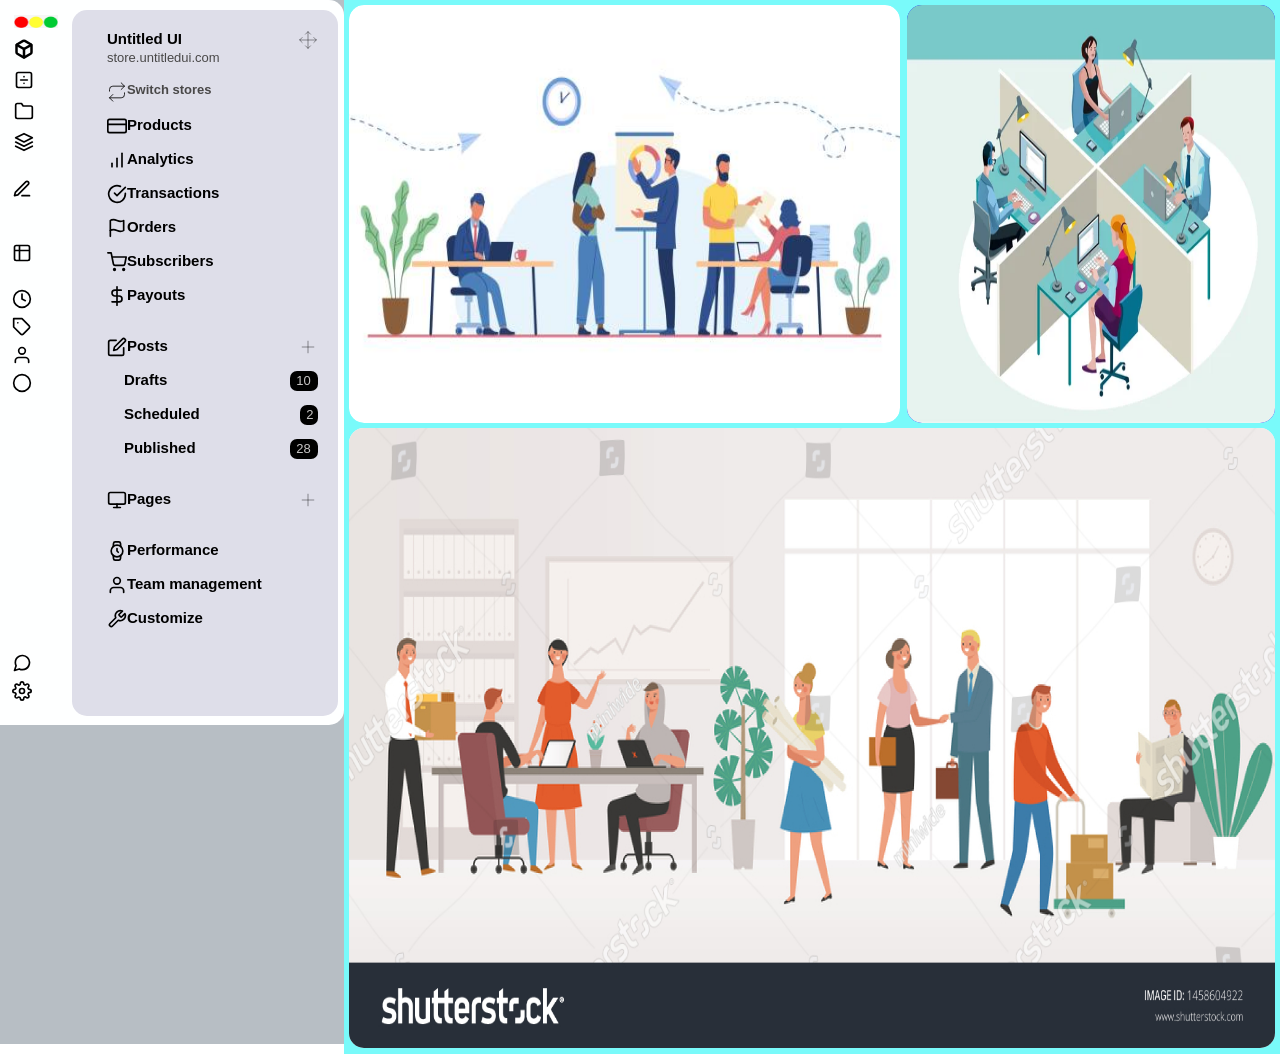
<file: index.html>
<!DOCTYPE html>
<html lang="en">
<head>
    <meta charset="UTF-8">
    <meta name="viewport" content="width=device-width, initial-scale=1.0">
    <title>Sidebar Content</title>
    <link  rel="stylesheet" href="css/index.css">
    <script
  src="https://code.jquery.com/jquery-3.7.1.min.js"
  integrity="sha256-/JqT3SQfawRcv/BIHPThkBvs0OEvtFFmqPF/lYI/Cxo="
  crossorigin="anonymous"></script>
</head>
<body>
    <section class="container">
        <!--<section class="left-nav-container">-->
            <section class="sidebar">
                <section class="left-section">
                    <section class="logos">
                        <div class="top">
                            <ul>
            
                                <li><img src="images/960-9601714_yellow-circle-png.png" alt="dots" height="13" width="44" class="dot"></li>
                                <li><img src="images/square.svg" alt="cube" height="20" width="20"><br></li>         
                                <li><img src="images/divide-square.svg" alt="#"  height="20" width="20"><br></li>
                                <li><img src="images/folder.svg" alt="folder"  height="20" width="20"></li>
                                <li><img src="images/layers.svg" alt="stack"  height="20" width="20"><br><br></li>
                            </ul>    
                        </div>
                        
                        <div class="middle">
                            <ul>
                                <li><img src="images/edit-3.svg" alt="pencil" height="20" width="20"><br><br><br></li>
                                <li><img src="images/table.svg" alt="file" height="20" width="20"><br><br></li>
                                <li><img src="images/clock.svg" alt="clock" height="20" width="20"><br></li>
                                <li><img src="images/tag.svg" alt="tags" height="20" width="20"><br></li>
                                <li><img src="images/user.svg" alt="persons" height="20" width="20"><br></li>
                                <li><img src="images/circle.svg" alt="radioact" height="20" width="20"><br><br><br><br><br><br><br><br><br><br><br><br><br><br><br></li>
                            </ul>   
                        </div>
            
                        <div class="bottom">
                            <ul>
                                <li><img src="images/message-circle.svg" alt="word balloon" height="20" width="20"></li>
                                <li><img src="images/settings.svg" alt="settings" height="20" width="20"></li>
                            </ul>  
                        </div>
                    </section>   
                </section>
               
              
                <section class="right-section" id="sidebar">
                    <section class="menu">
                        <section class="untitled">
                            <div class="untitled-image">
                                <h2><b>Untitled UI</b></h2>
                                <img src="images/move.svg" alt="" class="nav-arrows" height="20" width="20">
                            </div>
                            
                            <p>store.untitledui.com</p><br>
                        </section>

                        <section class="menu-items">
                            <div class="sidepic">
                                <img src="images/repeater.svg" alt="arrows" height="20" width="20">
                                <h2>Switch stores</h2><br><br>
                            </div>
                            <div class="sidepic">
                                <img src="images/credit-card.svg" alt="#" height="20" width="20">
                                <p>Products</p><br><br>
                            </div>
                            <div class="sidepic">
                                <img src="images/bar-chart.svg" alt="#" height="20" width="20">
                                <p>Analytics</p><br><br>
                            </div>
                            <div class="sidepic">
                                 <img src="images/check-circle.svg" alt="#" height="20" width="20">
                                 <p>Transactions</p><br><br>
                            </div>
                            <div class="sidepic">
                                <img src="images/flag.svg" alt="#" height="20" width="20">
                                <p>Orders</p><br><br>
                            </div>
                            <div class="sidepic">
                                <img src="images/shopping-cart.svg" alt="" height="20" width="20">
                                <p>Subscribers</p><br><br>
                            </div>
                            <div class="sidepic">
                                <img src="images/dollar-sign.svg" alt="" height="20" width="20">
                                <P>Payouts</P><br><br><br>
                            </div>
                            <div class="sidepic">
                                <div class="sidepic-posts">
                                    <div class="posts">
                                        <img src="images/edit.svg" alt="" height="20" width="20">
                                        <p>Posts</p><br><br>
                                    </div> 
                                    <img src="images/plussign.svg" alt="" height="20" width="20" class="posts-plus">
                                </div>
                                
                            </div>
                                       
                                         
                        </section>
                        <section class="no-pic">
                            <div class="no-pic-number">
                                <p>Drafts</p><br><br>
                                <div class="border">
                                    <p class="number">10</p>
                                </div>
                                
                            </div>
                            <div class="no-pic-number">
                                <p>Scheduled</p><br><br>
                                <div class="border2">
                                    <p class="number2">2</p>
                                </div>
                               
                            </div>
                            <div class="no-pic-number">
                                <p>Published</p><br><br><br>
                                <div class="border">
                                    <p class="number">28</p>
                                </div>
                                
                            </div>
                            
                        </section>
                        

                        <section class="menu-items">
                            <div class="sidepic">
                                <div class="sidepic-pages">
                                    <div class="pages">
                                        <img src="images/monitor.svg" alt="" height="20" width="20">
                                        <p>Pages</p><br><br><br>
                                    </div>
                                    <img src="images/plussign.svg" alt="" height="20" width="20" class="pages-plus">     
                                </div>
                                
                            </div>
                            <div class="sidepic">
                                <img src="images/watch.svg" alt="" height="20" width="20">
                                <p>Performance</p><br><br>
                            </div>
                            <div class="sidepic">
                                <img src="images/user.svg" alt="" height="20" width="20">
                                <p>Team management</p><br><br>
                            </div>
                            <div class="sidepic">
                                <img src="images/tool.svg" alt="" height="20" width="20">
                                <p>Customize</p><br><br>
                            </div>
                                                   
                            
                        </section>
    
                    </section>
                    
                </section>      

            </section>
            
            
        <!--</section>-->

        <!--<section class="right-nav-container">-->
            <section class="content">
                <section class="top-section">
                    <section class="left">
                        <img src="images/others/left work ill.jpg"alt="left" class="left-image">
                    </section>
                    <section class="right">
                        <img src="images/others/right work ill.jpg"alt="right" class="right-image">
                    </section>    
                </section>
                <section class="bottom-section">
                    <section class="b-image-container">
                        <img src="images/others/work ill bottom.jpg"alt="bottom" class="bottom-image">
                    </section>
                </section>
            </section>
        <!--</section>-->
    
        
    </section>
    <!--<button id="button-id">side-button</button>-->
    <script>
        $(document).ready(function() {
            $('.dot').click(function() {
                $('#sidebar').toggle();
            });
        });
    </script>
   
   <!--$("#button-id").click(function(){$("#sidebar").toggle()});-->
</body>
</html>
</file>
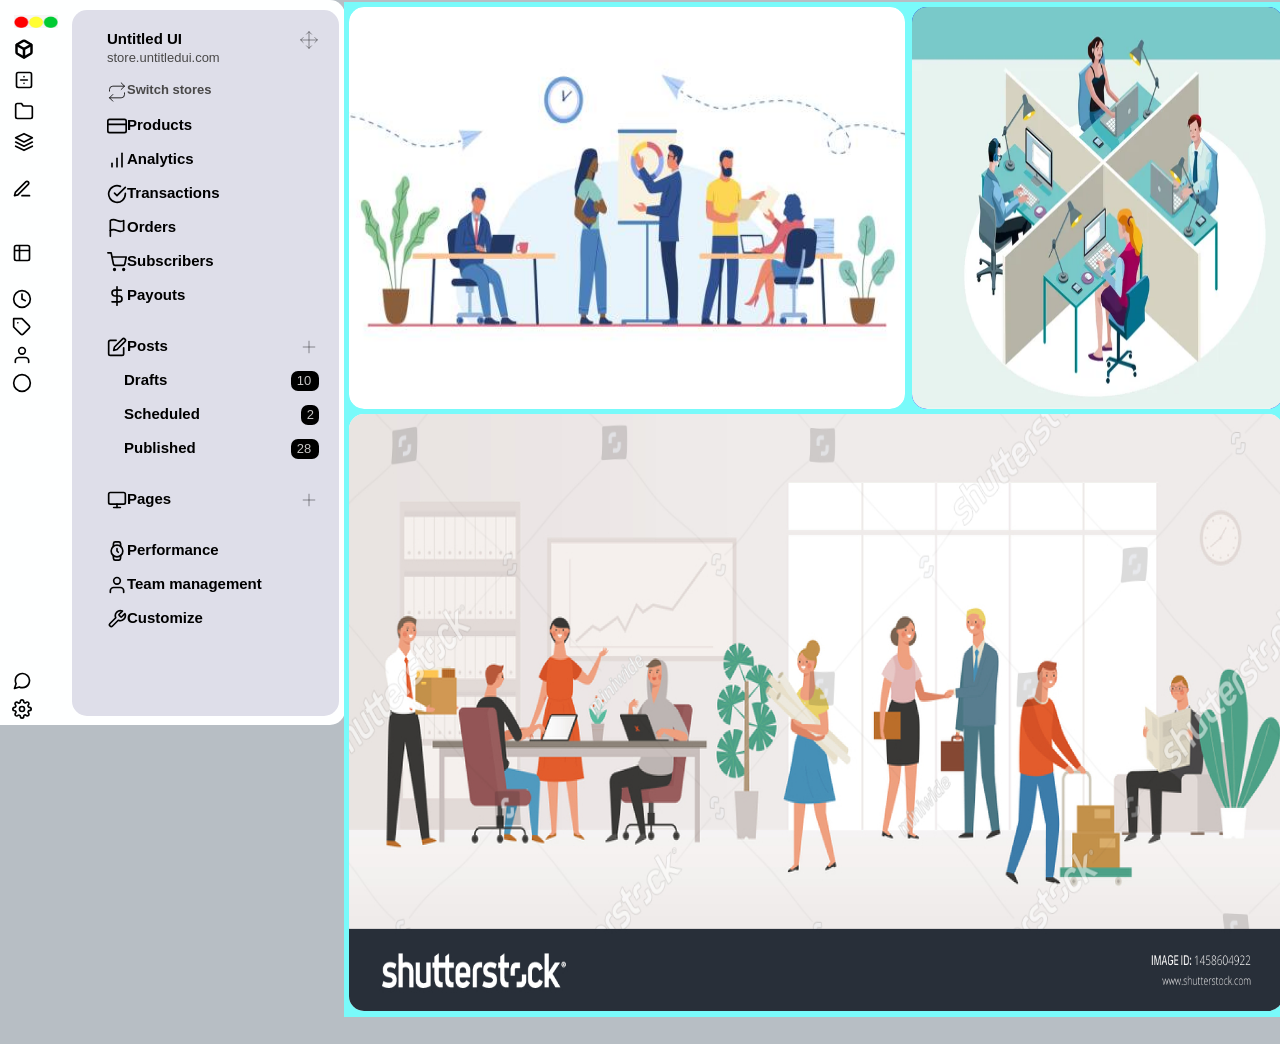
<file: sideandcontent.html>
<!DOCTYPE html>
<html lang="en">
<head>
    <meta charset="UTF-8">
    <meta name="viewport" content="width=device-width, initial-scale=1.0">
    <title>Sidebar Content</title>
    <link  rel="stylesheet" href="css/index.css">
</head>
<body>
    <section class="container">
        <section class="left-nav-container">
            <section class="sidebar">
                <section class="left-section">
                    <section class="logos">
                        <div class="top">
                            <ul>
            
                                <li><img src="images/960-9601714_yellow-circle-png.png" alt="dots" height="13" width="44"></li>
                                <li><img src="images/square.svg" alt="cube" height="20" width="20"><br></li>         
                                <li><img src="images/divide-square.svg" alt="#"  height="20" width="20"><br></li>
                                <li><img src="images/folder.svg" alt="folder"  height="20" width="20"></li>
                                <li><img src="images/layers.svg" alt="stack"  height="20" width="20"><br><br></li>
                            </ul>    
                        </div>
                        
                        <div class="middle">
                            <ul>
                                <li><img src="images/edit-3.svg" alt="pencil" height="20" width="20"><br><br><br></li>
                                <li><img src="images/table.svg" alt="file" height="20" width="20"><br><br></li>
                                <li><img src="images/clock.svg" alt="clock" height="20" width="20"><br></li>
                                <li><img src="images/tag.svg" alt="tags" height="20" width="20"><br></li>
                                <li><img src="images/user.svg" alt="persons" height="20" width="20"><br></li>
                                <li><img src="images/circle.svg" alt="radioact" height="20" width="20"><br><br><br><br><br><br><br><br><br><br><br><br><br><br><br><br></li>
                            </ul>   
                        </div>
            
                        <div class="bottom">
                            <ul>
                                <li><img src="images/message-circle.svg" alt="word balloon" height="20" width="20"></li>
                                <li><img src="images/settings.svg" alt="settings" height="20" width="20"></li>
                            </ul>  
                        </div>
                    </section>   
                </section>
               
              
                <section class="right-section">
                    <section class="menu">
                        <section class="untitled">
                            <div class="untitled-image">
                                <h2><b>Untitled UI</b></h2>
                                <img src="images/move.svg" alt="" class="nav-arrows" height="20" width="20">
                            </div>
                            
                            <p>store.untitledui.com</p><br>
                        </section>

                        <section class="menu-items">
                            <div class="sidepic">
                                <img src="images/repeater.svg" alt="arrows" height="20" width="20">
                                <h2>Switch stores</h2><br><br>
                            </div>
                            <div class="sidepic">
                                <img src="images/credit-card.svg" alt="#" height="20" width="20">
                                <p>Products</p><br><br>
                            </div>
                            <div class="sidepic">
                                <img src="images/bar-chart.svg" alt="#" height="20" width="20">
                                <p>Analytics</p><br><br>
                            </div>
                            <div class="sidepic">
                                 <img src="images/check-circle.svg" alt="#" height="20" width="20">
                                 <p>Transactions</p><br><br>
                            </div>
                            <div class="sidepic">
                                <img src="images/flag.svg" alt="#" height="20" width="20">
                                <p>Orders</p><br><br>
                            </div>
                            <div class="sidepic">
                                <img src="images/shopping-cart.svg" alt="" height="20" width="20">
                                <p>Subscribers</p><br><br>
                            </div>
                            <div class="sidepic">
                                <img src="images/dollar-sign.svg" alt="" height="20" width="20">
                                <P>Payouts</P><br><br><br>
                            </div>
                            <div class="sidepic">
                                <div class="sidepic-posts">
                                    <div class="posts">
                                        <img src="images/edit.svg" alt="" height="20" width="20">
                                        <p>Posts</p><br><br>
                                    </div> 
                                    <img src="images/plussign.svg" alt="" height="20" width="20" class="posts-plus">
                                </div>
                                
                            </div>
                                       
                                         
                        </section>
                        <section class="no-pic">
                            <div class="no-pic-number">
                                <p>Drafts</p><br><br>
                                <div class="border">
                                    <p class="number">10</p>
                                </div>
                                
                            </div>
                            <div class="no-pic-number">
                                <p>Scheduled</p><br><br>
                                <div class="border2">
                                    <p class="number2">2</p>
                                </div>
                               
                            </div>
                            <div class="no-pic-number">
                                <p>Published</p><br><br><br>
                                <div class="border">
                                    <p class="number">28</p>
                                </div>
                                
                            </div>
                            
                        </section>
                        

                        <section class="menu-items">
                            <div class="sidepic">
                                <div class="sidepic-pages">
                                    <div class="pages">
                                        <img src="images/monitor.svg" alt="" height="20" width="20">
                                        <p>Pages</p><br><br><br>
                                    </div>
                                    <img src="images/plussign.svg" alt="" height="20" width="20" class="pages-plus">     
                                </div>
                                
                            </div>
                            <div class="sidepic">
                                <img src="images/watch.svg" alt="" height="20" width="20">
                                <p>Performance</p><br><br>
                            </div>
                            <div class="sidepic">
                                <img src="images/user.svg" alt="" height="20" width="20">
                                <p>Team management</p><br><br>
                            </div>
                            <div class="sidepic">
                                <img src="images/tool.svg" alt="" height="20" width="20">
                                <p>Customize</p><br><br>
                            </div>
                                                   
                            
                        </section>
    
                    </section>
                    
                </section>      

            </section>
            
            
        </section>

        <section class="right-nav-container">
            <section class="content">
                <section class="top-section">
                    <section class="left">
                        <img src="images/others/left work ill.jpg"alt="left" class="left-image">
                    </section>
                    <section class="right">
                        <img src="images/others/right work ill.jpg"alt="right" class="right-image">
                    </section>    
                </section>
                <section class="bottom-section">
                    <section class="b-image-container">
                        <img src="images/others/work ill bottom.jpg"alt="bottom" class="bottom-image">
                    </section>
                </section>
            </section>
        </section>
    
        
    </section>
    
</body>
</html>
</file>
<file: css/index.css>
*{
    margin: 0;
    padding: 0;
    font-family: Arial, Helvetica, sans-serif;
    
}


.container{
    display: flex;
    flex-direction: row;
    justify-content: space-evenly;
    background-color: rgb(183, 190, 196);
    width:100%;
    height:116vh;
}


.left-nav-container{
    position: absolute;
    left: 0%;
    display: flex;
    height: 116vh;
    width: fit-content;
    padding-right: 3px;
}

.sidebar{
    height: 705px;
    padding: 10px;
    align-items: center;
    border-radius: 0px 15px 15px 0px;
    background-color: rgb(254, 255, 255);
    display: flex;
    gap:15px;

}

.left-section{
    height:100%;
    width: 8%;

}
.logos{
    height: 100%;
    width:80%;
    
}

.top{
    justify-content: center;
}
.top ul{
    list-style: none;
}
.top ul li{
    padding: 3.5px;
    
}
/*.cube{
    border-radius: 10px;
    height: 30px;
    width:35px;
    background-color: black;
    color: azure;
}*/
.middle{
    justify-content: center; 
}
.middle ul{
    list-style: none;
}
.middle ul li{
    padding: 2px;
} 
.bottom{
    justify-content: center;
    
}
.bottom ul{
    list-style: none;
}
.bottom ul li{
    padding: 2px;
    
    
}


.right-section{
    padding:20px;
    justify-content: center;  
    width:85%;
    margin-right: 0px; 
    height: 100%;
}

.menu{
    justify-content: center;
    border-radius: 15px;
    background-color: rgb(222, 222, 233);
    width:93%;
    height: 94.5%;
    margin-right:8px;
    margin-left: 1px;
    font-size: 15px;
    padding:20px;
}

.untitled{
    justify-content: center;
    margin-left: 15px;
    
}
.untitled-image{
    display: flex;
    flex-direction: row;
    justify-content: space-between;
}
.nav-arrows{
    justify-content:right;
    color: rgb(102, 102, 102);
}
.untitled-image h2{
    font-size: 15px;
}
.untitled p{
    font-size: small;
    color: rgb(73, 72, 72);
}
.menu-items{
    margin-left: 15px;
    
}
.menu-items h2{
    font-size: small;
    color: rgb(73, 72, 72);
}
.menu-items p{
    font-weight: bold;
}
.sidepic{
    display: flex;
}
.sidepic-posts{
    display:flex;
    flex-direction: row;
    justify-content: space-between;
    width: 100%;
}
.posts{
    display: flex;
    
}
.posts-plus{
    color: rgb(107, 106, 106);
    margin-left: 70px;
    justify-content: right;
}
.sidepic-pages{
    display:flex;
    flex-direction: row;
    justify-content: space-between;
    width: 100%;
}
.pages{
    display: flex;
}
.pages-plus{
    color: rgb(107, 106, 106);
    margin-left: 70px;
    justify-content: right;
}
.no-pic{
    margin-left: 32px;
    font-weight: bold;    
}
.no-pic-number{
    display: flex;
    flex-direction: row;
    justify-content: space-between;
}
.border{
    border-radius: 7px;
    background-color: black;
    width:28px;
    height:20px;
    justify-content: center;
    align-items: center;

}
.border2{
    border-radius: 7px;
    background-color: black;
    width:18px;
    height:20px;
    justify-content: center;
    align-items: center;


}
.number{
    /*border-radius: 7px;
    background-color: black;*/
    color: rgb(199, 197, 197);
    justify-content: center;
    align-items: center;
    font-weight: lighter;
    font-size: small;
    margin-left: 6px;
    margin-top: 2px;

    
}
.number2{
    color: rgb(199, 197, 197);
    width:30px;
    height:22px;
    font-weight: lighter;
    font-size: small;
    margin-left: 6px;
    margin-top: 2px;    
}
.right-nav-container{
    position: absolute;
    right: 0;
    display: flex;
    flex-direction: column;
    height: 113vh;
    width:73%;
    padding: 2px;
}
.content{
    background-color: rgb(121, 250, 250);
    width: 100%;
    height:100%;
    padding: 5px;
    margin-left:0;
    margin:0;
    gap:15px;
    margin-bottom:2px;

}
.top-section{
    display: flex;
    /*width:100%;*/
    height:40%;
    gap:7px;
}
.left{
    border-radius:15px;
    width:60%;
    height:100%;
    background-color: aqua;
    justify-content: center;
    align-items: center;
}
.left-image{
    background-repeat:no-repeat;
    background-size: contain;
    background-position:center;
    border-radius:15px;
    width:100%;
    height:100%;
    justify-content: center;
}
.right{
    border-radius:15px;
    width:40%;
    height:100%;
    background-color: blue;
    justify-content:center;
    align-items:center;
}
.right-image{
    background-repeat: no-repeat;
    background-size: contain;
    background-position: center;
    border-radius:15px;
    width:100%;
    height:100%;
    justify-content:center;

}
.bottom-section{
    /*display: flex;*/
    width:100%;
    height:60%;
    margin-top: 5px;
}
.b-image-container{
    border-radius:15px;
    width:100%;
    height:99%;
    background-color: rgb(249, 255, 255);
    justify-content:center;
    align-items:center;
    margin-bottom: 5px;

}
.bottom-image{
    background-repeat:no-repeat;
    background-size: cover;
    background-position:center;
    border-radius:15px;
    width:100%;
    height:100%;
    justify-content: center;

}

#button-id{
    border-radius: 15px;
    background-color: aqua;
}
</file>
